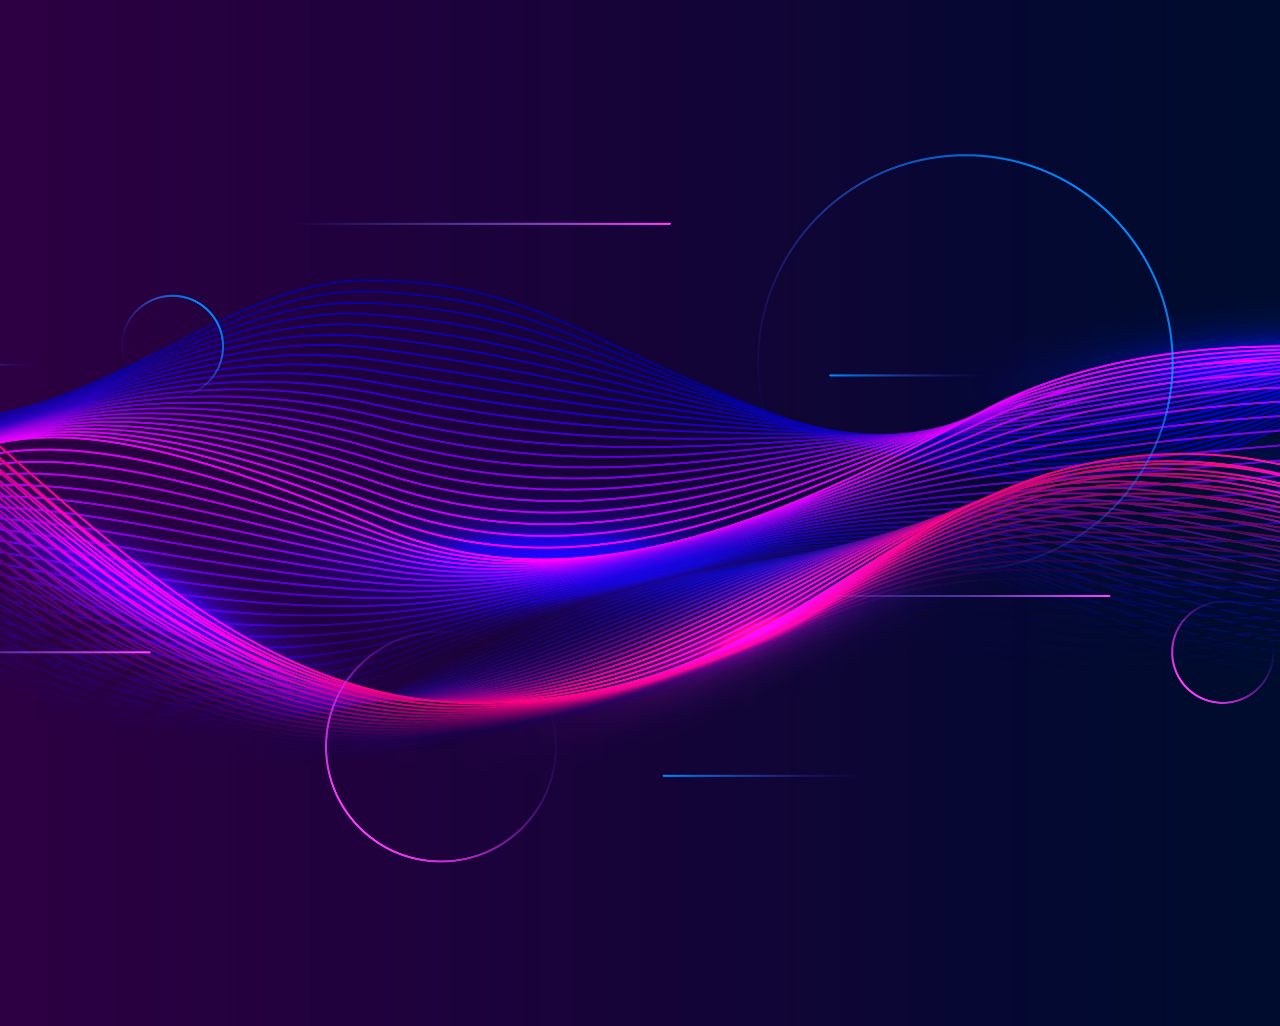
<file: profil-lengkap.html>
<!DOCTYPE html>
<html lang="id">
<head>
  <meta charset="UTF-8" />
  <meta name="viewport" content="width=device-width, initial-scale=1.0"/>
  <title>Data Diri</title>
  <link rel="stylesheet" href="https://cdnjs.cloudflare.com/ajax/libs/font-awesome/6.5.0/css/all.min.css"/>
  <style>
    * {
      margin: 0;
      padding: 0;
      box-sizing: border-box;
      font-family: 'Segoe UI', sans-serif;
    }

    body {
      background: url('background.jpg') no-repeat center/cover;
      min-height: 100vh;
      display: flex;
      align-items: center;
      justify-content: center;
      padding: 40px 5%;
      color: #fff;
      flex-direction: column;
      overflow-x: hidden;
    }

    .profile-container {
      background: rgba(255, 255, 255, 0.1);
      border: 2px solid rgba(255, 255, 255, 0.3);
      border-radius: 30px;
      backdrop-filter: blur(15px);
      -webkit-backdrop-filter: blur(15px);
      box-shadow: 0 0 25px rgba(255, 255, 255, 0.2);
      padding: 40px;
      max-width: 1000px;
      width: 100%;
      animation: zoom-in 1s ease forwards;
      transform: scale(0);
    }

    @keyframes zoom-in {
      100% {
        transform: scale(1);
      }
    }

    .profile-header {
      text-align: center;
      margin-bottom: 30px;
    }

    .profile-header img {
      width: 150px;
      height: 150px;
      border-radius: 50%;
      border: 3px solid #fff;
      box-shadow: 0 0 15px #fff;
      object-fit: cover;
    }

    .profile-header h2 {
      margin-top: 20px;
      font-size: 28px;
      text-shadow: 0 0 5px #fff;
    }

    .profile-content {
      display: flex;
      flex-direction: column;
      gap: 30px;
    }

    .row-container {
      display: flex;
      flex-wrap: wrap;
      gap: 30px;
    }

    .profile-section {
      flex: 1;
      min-width: 240px;
      background: rgba(255,255,255,0.1);
      padding: 20px;
      border-radius: 20px;
      border: 2px solid rgba(255,255,255,0.5);
      box-shadow: 0 0 15px rgba(255,255,255,0.2);
      transition: transform 0.3s;
    }

    .profile-section:hover {
      transform: scale(1.03);
    }

    .profile-section h3 {
      font-size: 18px;
      margin-bottom: 10px;
      border-bottom: 1px solid #fff;
      padding-bottom: 5px;
      text-transform: uppercase;
    }

    .profile-section h3 i {
      margin-right: 8px;
      color: #fff;
    }

    .profile-section p,
    .profile-section ul {
      font-size: 15px;
      line-height: 1.6;
    }

    .profile-section ul {
      padding-left: 18px;
      list-style: circle;
    }

    .btn-back {
      display: inline-block;
      margin-top: 30px;
      padding: 10px 25px;
      background: #fff;
      color: #222;
      border: none;
      border-radius: 25px;
      text-decoration: none;
      font-weight: bold;
      transition: 0.3s;
      box-shadow: 0 0 10px #fff;
    }

    .btn-back:hover {
      background: transparent;
      color: #fff;
      border: 1px solid #fff;
    }

    @media (max-width: 768px) {
      body {
        padding: 20px 3%;
        flex-direction: column;
      }

      .profile-container {
        padding: 25px;
      }

      .row-container {
        flex-direction: column;
        gap: 20px;
      }

      .profile-header img {
        width: 100px;
        height: 100px;
      }

      .profile-header h2 {
        font-size: 20px;
      }

      .profile-section h3 {
        font-size: 16px;
      }

      .profile-section p,
      .profile-section ul {
        font-size: 14px;
      }

      .btn-back {
        padding: 8px 20px;
        font-size: 14px;
        margin-top: 20px;
      }
    }
  </style>
</head>
<body>

  <div class="profile-container">
    <div class="profile-header">
      <img src="gg.jpg" alt="Foto Profil">
      <h2>Dimas Gilang Gumelar</h2>
    </div>

    <div class="profile-content">
      <div class="row-container">
        <div class="profile-section">
          <h3><i class="fas fa-id-card"></i> Data Diri</h3>
          <ul>
            <li><strong>Nama:</strong> Dimas Gilang Gumelar</li>
            <li><strong>Tempat, Tanggal Lahir:</strong> Tasikmalaya, 30 Maret 2003</li>
            <li><strong>Alamat:</strong> Gunung Koneng, Kel Cilembang, Kec Cihideung, Kota Tasikmalaya</li>
            <li><strong>Email:</strong> gilanggumelardimas@gmail.com</li>
            <li><strong>Nomor HP:</strong> 0895-3350-50298</li>
          </ul>
        </div>
        <div class="profile-section">
          <h3><i class="fas fa-user-astronaut"></i> Karakter</h3>
          <ul>
            <li>Rajin Belajar</li>
            <li>Senang Mencoba Hal Baru</li>
            <li>Mudah Beradaptasi dan Bekerja Sama Tim</li>
            <li>Kreatif dalam Menyelesaikan Masalah</li>
            <li>Bertanggung Jawab dan Disiplin</li>
            <li>Pekerja Keras dan Pantang Menyerah</li>
          </ul>
        </div>
        <div class="profile-section">
          <h3><i class="fas fa-laptop-code"></i> Keterampilan</h3>
          <ul>
            <li>HTML, CSS, PHP, JavaScript</li>
            <li>MySQL, XAMPP, Git</li>
            <li>Desain UI Sederhana</li>
            <li>AR dengan Vuforia & Unity</li>
            <li>Blender (3D Modeling)</li>
            <li>Canva (Desain Grafis)</li>
            <li>CapCut (Video Editing)</li>
          </ul>
        </div>
        <div class="profile-section">
          <h3><i class="fas fa-heart"></i> Hobi</h3>
          <ul>
            <li>Membuat Aplikasi Berbasis Android</li>
            <li>Membuat Proyek Website</li>
            <li>Berolahraga seperti Sepak Bola, Bulu Tangkis, Tenis Meja</li>
            <li>Bermain Game Edukatif</li>
          </ul>
        </div>
        <div class="profile-section">
          <h3><i class="fas fa-graduation-cap"></i> Pendidikan</h3>
          <ul>
            <li>SMA Islam Cipasung - IPA (2018–2021)</li>
            <li>S1 Teknik Informatika - Universitas Perjuangan (2021–2025)</li>
          </ul>
        </div>
      </div>

      <a href="tentang.html" class="btn-back"><i class="fas fa-arrow-left"></i> Kembali</a>
    </div>
  </div>

</body>
</html>
</file>
